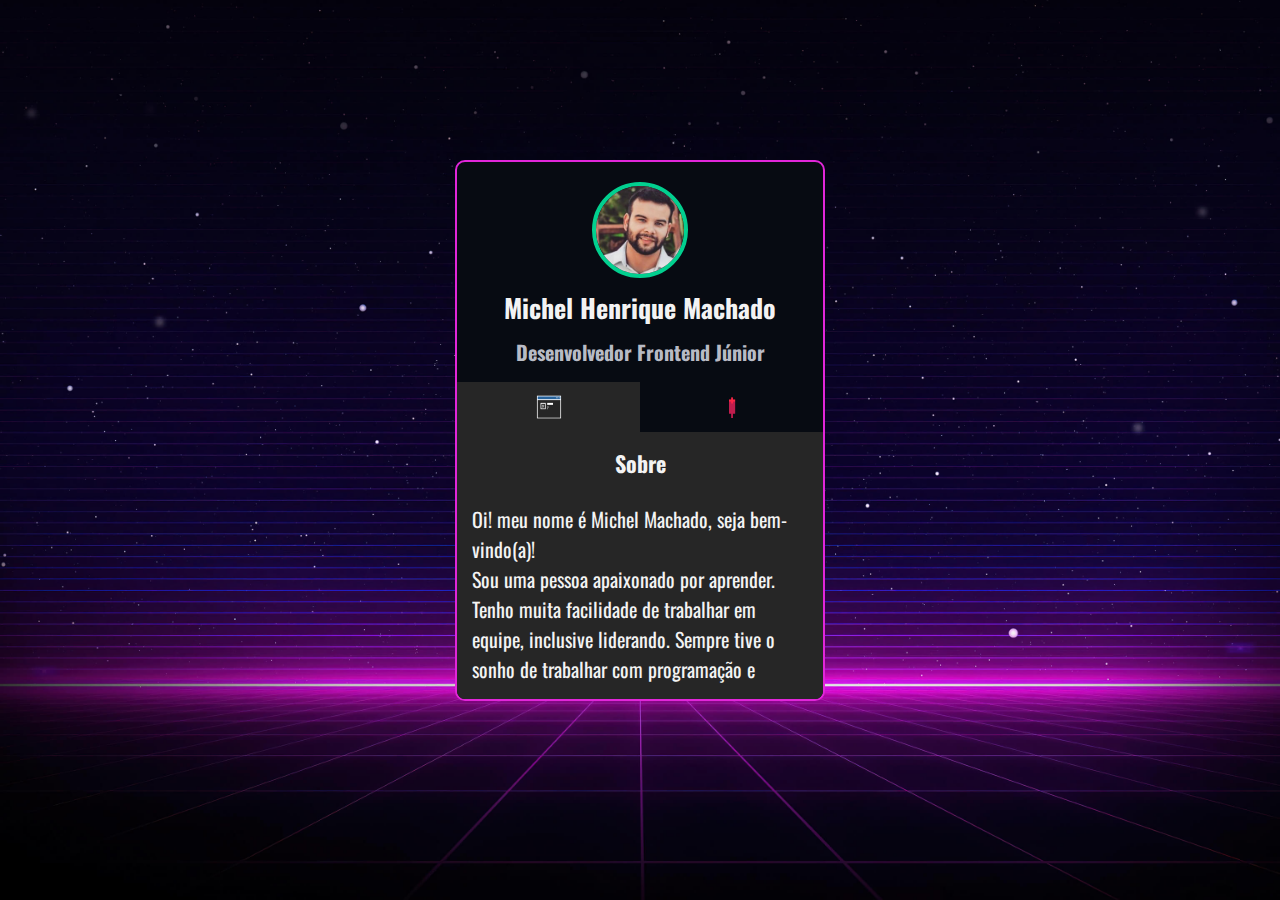
<file: index.html>
<!DOCTYPE html>
<html lang="en">
<head>
    <meta charset="UTF-8">
    <meta http-equiv="X-UA-Compatible" content="IE=edge">
    <meta name="viewport" content="width=device-width, initial-scale=1.0">
    
    <link rel="preconnect" href="https://fonts.googleapis.com">
    <link rel="preconnect" href="https://fonts.gstatic.com" crossorigin>
    <link href="https://fonts.googleapis.com/css2?family=VT323&display=swap" rel="stylesheet">

    <link rel="preconnect" href="https://fonts.googleapis.com">
    <link rel="preconnect" href="https://fonts.gstatic.com" crossorigin>
    <link href="https://fonts.googleapis.com/css2?family=Oswald&display=swap" rel="stylesheet">
    
    <link rel="stylesheet" href="../src/css/reset.css">
    <link rel="stylesheet" href="../src/css/estilos.css">
    

    <title>Mini Portfólio</title>
</head>
<body>
    <main class="cartao">
        <div class="minhas-informacoes">
            <img src="../src/imagens/foto-perfil.jpeg" alt="foto de perfil" />
        <h1 class="nome">Michel Henrique Machado</h1>
        <h2 class="cargo">Desenvolvedor Frontend Júnior</h2>
        </div>

        <div class="conteudo">
            <ul class="abas">
                <li id="sobre" onclick="selecionarSobre()" class="aba selecionado">
                    <img src="../src/imagens/sobre.gif" alt="ícone de sobre mim">
                </li>
                <li id="redes" onclick="selecionarRedes()" class="aba">
                    <img src="../src/imagens/coracao.gif" alt="ícone de redes sociais">
                </li>
            </ul>

            <div class="informacoes-abas">
                <div id="infoSobre" class="informacao selecionado">
                  <h3 class="sub-titulo">Sobre</h3>
      
                  <div class="descricao">
                    <p>Oi! meu nome é Michel Machado, seja bem-vindo(a)!</p>
      
                    <p>
                      Sou uma pessoa apaixonado por aprender. Tenho muita facilidade de trabalhar
                      em equipe, inclusive liderando. Sempre tive o sonho de trabalhar com programação e
                      atualmente comecei a colocar esse sonho em prática estudando
                      <span>HTML, CSS e JavaScript</span>. Sou extremamente focado e esforçado.
                      Estou acostumado a trabalhar sobre pressão e <strong>não me intimido com desafios.</strong>
                    </p>
                  </div>
                </div>
      
                <div id="infoRedes" class="informacao">
                  <h3 class="sub-titulo">Minhas redes</h3>
      
                  <ul class="redes-sociais">
                      <li>
                          <a href="https://docs.google.com/document/d/1rGqllQ-nnovcfD_O1rA5nvRoJbiKgV23FCEi-NeCDgs/edit?usp=sharing" target="_blank" class="curriculo">Currículo</a>
                      </li>
                      <li>
                          <a href="https://www.linkedin.com/in/michel-machado-23a749a3/" target="_blank" class="linkedin">LinkedIn</a>
                      </li>
                      <li>
                          <a href="https://github.com/MichelHMachado" target="_blank" class="github">GitHub</a>
                      </li>
                  </ul>
                </div>
      
              </div>
            </div>
          </main>
          <script type="text/javascript" src="src/js/script.js"></script>
        </body>
      </html>
</file>
<file: src/css/estilos.css>
body{
    background-image: url(../imagens/fundo-site.jpg);
    background-repeat: no-repeat;
    background-size: cover;
    background-position: center;

    font-family: 'Oswald', monospace;
    color: #f3f3f3;
    font-size: 18px;
    display: flex;
    justify-content: center;
    align-items: center;
    min-height: 100vh;
    padding: 30px;
} 

.cartao{
    background-color: #070b12;
    width: 370px;
    border: 2px solid #e126d9;
    border-radius: 10px;
    overflow: hidden;
    margin-bottom: 40px;
}

.abas img{
    width: 30px;
}

.cartao .minhas-informacoes{
    padding-top: 20px;
    display: flex;
    flex-direction: column;
    gap: 10px;
    align-items: center;    
}

.cartao .minhas-informacoes img{
    border-radius: 50px;
    border: 4px solid #02d08f;
    width: 96px;
    height: 96px;
}

.cartao .minhas-informacoes .nome{
    font-size: 26px;

}

.cartao .minhas-informacoes .cargo{
    font-size: 20px;
    color: #b8bbc5;
}

.cartao .conteudo{
     
     margin-top: 15px;
}

.cartao .abas{
    display: flex;

}

.cartao .abas .aba{
    width: 50%;
    display: flex;
    justify-content: center;
    padding: 10px 0;
    cursor: pointer;
    transition: background-color 0.2s ease-in-out;
}

.cartao .abas .aba.selecionado{
    background-color: #262626;
}

.cartao .informacoes-abas{
    background-color: #262626;
}

.cartao .abas .aba:hover{
    background-color: #414141;
}

.informacoes-abas .informacao{
    min-height: 260px;
    padding: 15px;
    display: none;
}

.informacoes-abas .informacao.selecionado{
    display: block;
}

.informacoes-abas .sub-titulo{
    font-size: 22px;
    margin-bottom: 25px;
    text-align: center;

}

.informacoes-abas .descricao{
    font-size: 20px;
    max-height: 180px;
    overflow-y: auto;
    padding-right: 15px;
}

.informacoes-abas .descricao span{
    color: #02d08f;
}

.redes-sociais{
    display: flex;
    align-items: center;
    flex-direction: column;
    gap: 25px;
    max-height: 180px;
    overflow-y: auto;

}

.redes-sociais li a{
    background-color: red;
    width: 250px;
    height: 43px;
    display: block;
    color: #f3f3f3;
    text-align: center;
    padding: 10px;
    font-size: 18px;
    transition:0.3s ease-in-out ;
}

.redes-sociais li a:hover{
    opacity: 0.8;
}

.redes-sociais .curriculo{
    background-color: #06c185;
}

.redes-sociais .linkedin{
    background-color: #1d87bd;
}

.redes-sociais .github{
    background-color: #545454;
}
</file>
